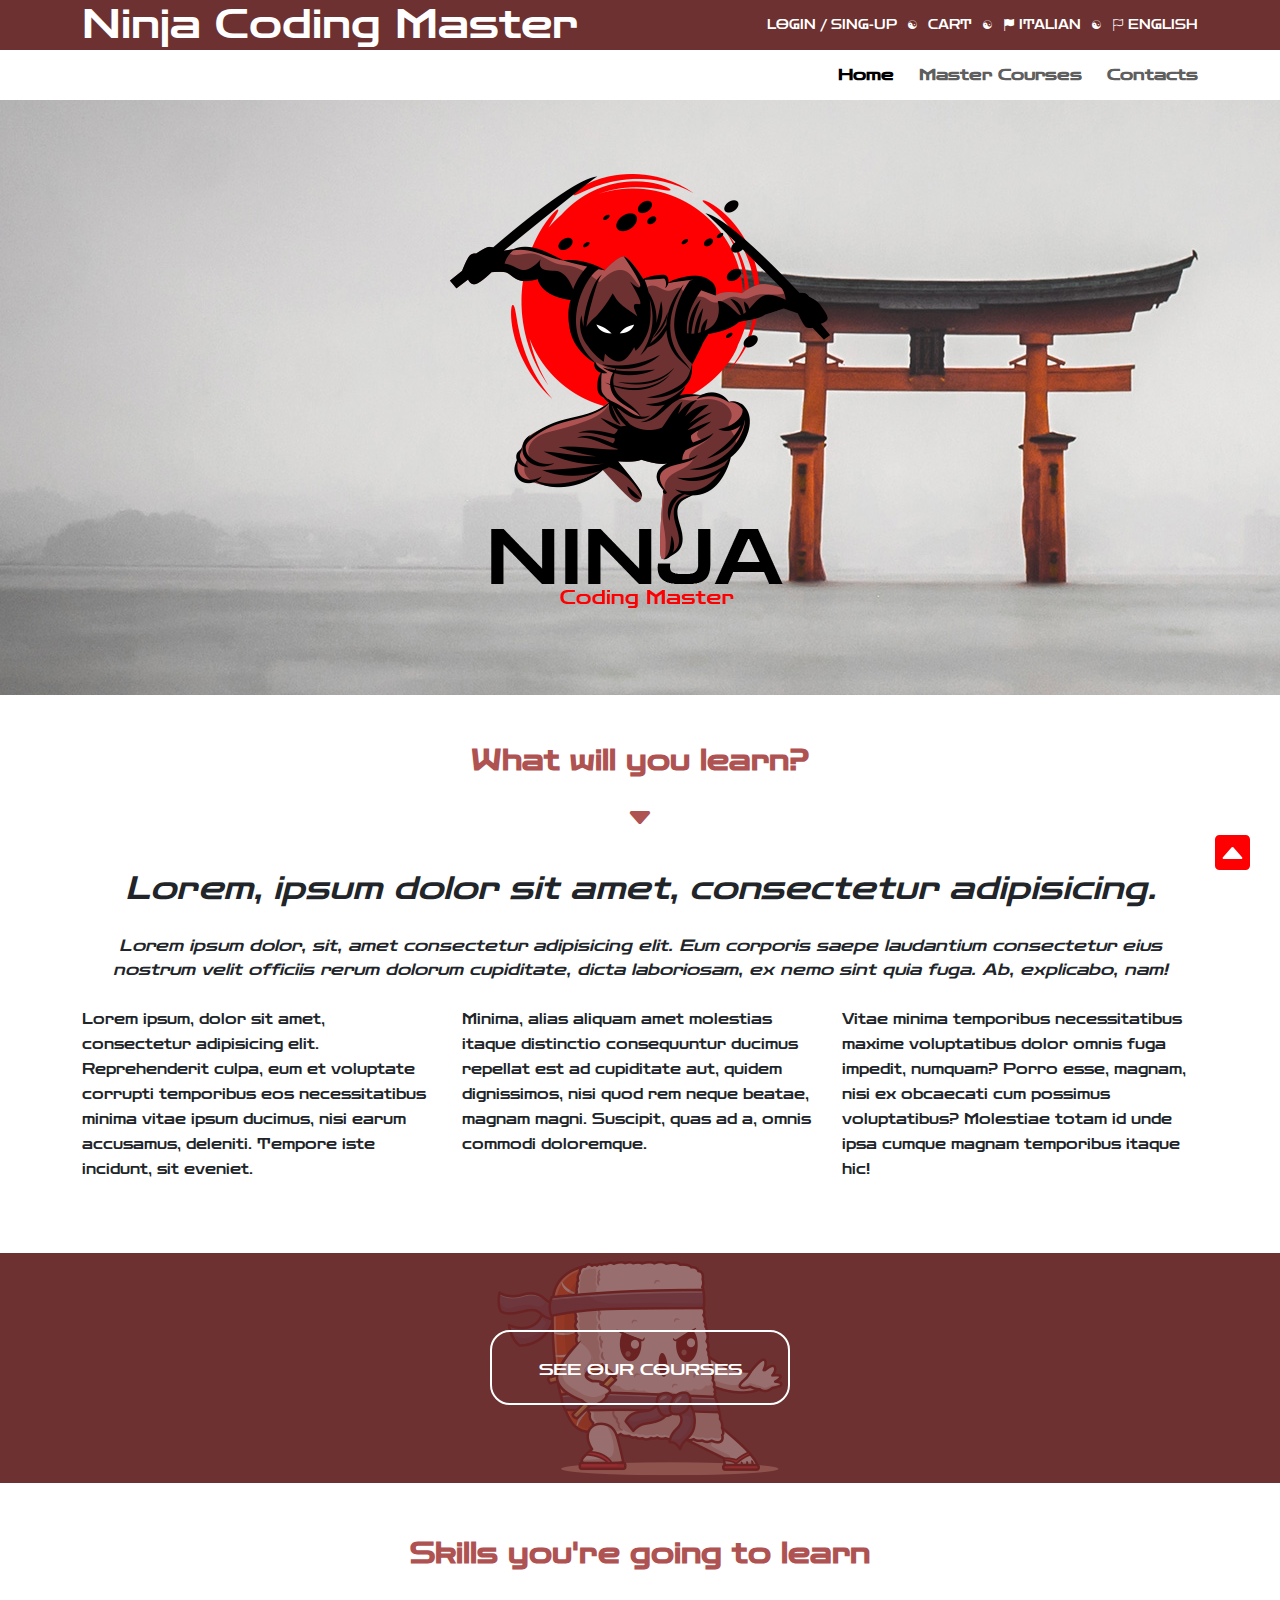
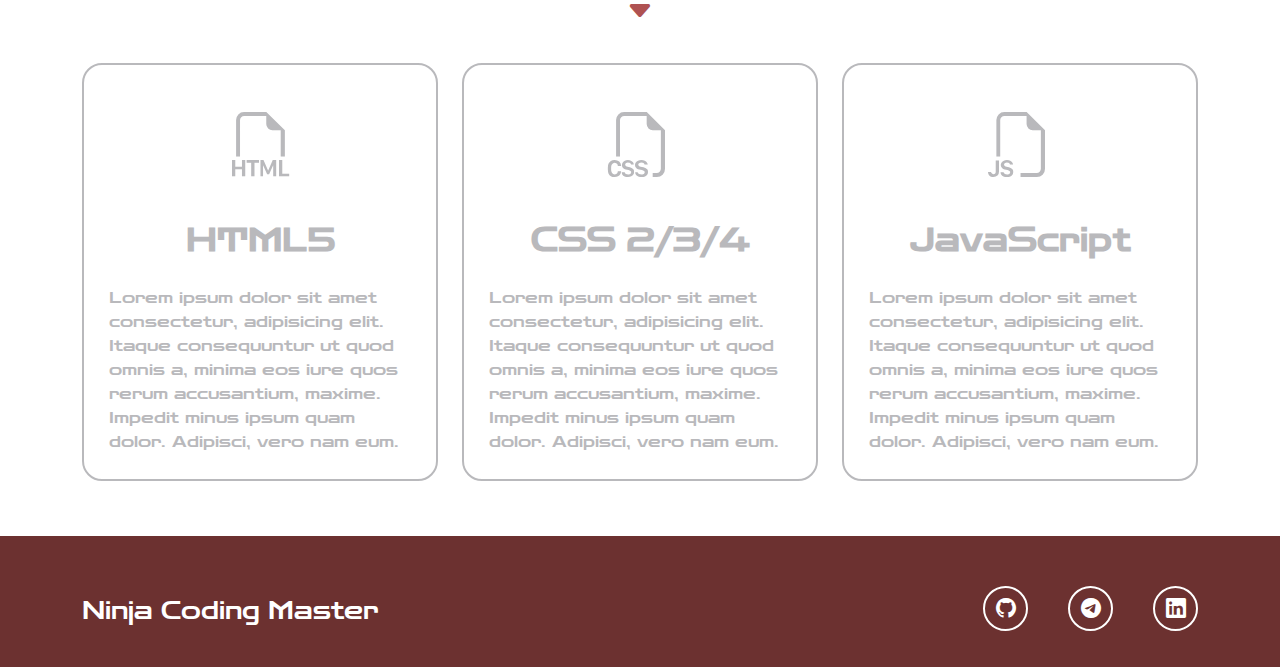
<file: index.html>
<!DOCTYPE html>
<html lang="en">
<head>
	<meta charset="UTF-8">
	<meta name="viewport" content="width=device-width, initial-scale=1.0">
	<title>Ninja Coding Master - the best courses about web dev and design!</title>
	<!-- google font -->
	<link rel="preconnect" href="https://fonts.googleapis.com">
	<link rel="preconnect" href="https://fonts.gstatic.com" crossorigin>
	<link href="https://fonts.googleapis.com/css2?family=Zen+Dots&display=swap" rel="stylesheet">
	<!-- bootstrap icons -->
	<link rel="stylesheet" href="https://cdn.jsdelivr.net/npm/bootstrap-icons@1.13.1/font/bootstrap-icons.min.css">
	<!-- bootstrap css -->
	<link rel="stylesheet" href="css/bootstrap.min.css">
	<!-- custom css -->
	<link rel="stylesheet" href="css/style.css">
</head>
<body>
	<header>
		<section class="top-header">
			<div class="container">
				<div class="row">
					<div class="col-4 col-md-6">
						<div class="logo float-start">
							<h1><a href="index.html">Ninja Coding Master</a></h1>
						</div>
					</div>
					<div class="col-8 col-sm-6">
						<div class="th-menu float-end">
							<ul>
								<li><a href="#">login / sing-up</a></li>
								<li><a href="#">cart</a></li>
								<li><a href="#"><i class="bi bi-flag-fill"></i> italian</a></li>
								<li><a href="#"><i class="bi bi-flag"></i> english</a></li>
							</ul>
						</div>
					</div>
				</div><!-- row -->
			</div><!-- container -->
		</section>

		<nav class="navbar navbar-expand-lg navbar-light">
		  <div class="container">
		    <button class="navbar-toggler" type="button" data-bs-toggle="collapse" data-bs-target="#navbarNav" aria-controls="navbarNav" aria-expanded="false" aria-label="Toggle navigation">
		      <span class="navbar-toggler-icon"></span>
		    </button>
		    <div class="collapse navbar-collapse" id="navbarNav">
		      <ul class="navbar-nav ms-auto mb-2 mb-lg-0">
		        <li class="nav-item">
		          <a class="nav-link active" aria-current="page" href="index.html">Home</a>
		        </li>
		        <li class="nav-item">
		          <a class="nav-link" href="courses.html">Master Courses</a>
		        </li>
		        <li class="nav-item">
		          <a class="nav-link" href="contacts.html">Contacts</a>
		        </li>
		      </ul>
		    </div>
		  </div>
		</nav>

	</header>

	<section class="slider">
		<div class="img-container">
			<figure>
				<img src="img/logo.png" alt="Logo Ninja Master Class" class="img-fluid slider-logo">
			</figure>
		</div>
	</section>

	<main class="main-content">

		<section class="container">
			<h3 class="section-title">
				What will you learn? <span><i class="bi bi-caret-down-fill"></i></span>
			</h3>
			<div class="sub-title">
				<h2>Lorem, ipsum dolor sit amet, consectetur adipisicing.</h2>
				<p>Lorem ipsum dolor, sit, amet consectetur adipisicing elit. Eum corporis saepe laudantium consectetur eius nostrum velit officiis rerum dolorum cupiditate, dicta laboriosam, ex nemo sint quia fuga. Ab, explicabo, nam!</p>
			</div>
		</section>

		<section class="company-description">
			<div class="container">
				<div class="row">
					<div class="col-md-4">
						<p>Lorem ipsum, dolor sit amet, consectetur adipisicing elit. Reprehenderit culpa, eum et voluptate corrupti temporibus eos necessitatibus minima vitae ipsum ducimus, nisi earum accusamus, deleniti. Tempore iste incidunt, sit eveniet.</p>
					</div>
					<div class="col-md-4">
						<p>Minima, alias aliquam amet molestias itaque distinctio consequuntur ducimus repellat est ad cupiditate aut, quidem dignissimos, nisi quod rem neque beatae, magnam magni. Suscipit, quas ad a, omnis commodi doloremque.</p>
					</div>
					<div class="col-md-4">
						<p>Vitae minima temporibus necessitatibus maxime voluptatibus dolor omnis fuga impedit, numquam? Porro esse, magnam, nisi ex obcaecati cum possimus voluptatibus? Molestiae totam id unde ipsa cumque magnam temporibus itaque hic!</p>
					</div>
				</div>
			</div>
		</section>

		<div class="courses-overview">
			<a href="courses.html" class="courses-btn">see our courses</a>
		</div>

		<section class="skills">
			<h3 class="section-title">
				Skills you're going to learn  <span><i class="bi bi-caret-down-fill"></i></span>
			</h3>
			<div class="container">
				<div class="row">
					<div class="col-md-4">
						<div class="skill-feature">
							<figure class="feat-img"><i class="bi bi-filetype-html"></i></figure>
							<h4 class="feat-title">HTML5</h4>
							<div class="feat-txt">
								<p>Lorem ipsum dolor sit amet consectetur, adipisicing elit. Itaque consequuntur ut quod omnis a, minima eos iure quos rerum accusantium, maxime. Impedit minus ipsum quam dolor. Adipisci, vero nam eum.</p>
							</div>
						</div>
					</div>
					<div class="col-md-4">
						<div class="skill-feature">
							<figure class="feat-img"><i class="bi bi-filetype-css"></i></figure>
							<h4 class="feat-title">CSS 2/3/4</h4>
							<div class="feat-txt">
								<p>Lorem ipsum dolor sit amet consectetur, adipisicing elit. Itaque consequuntur ut quod omnis a, minima eos iure quos rerum accusantium, maxime. Impedit minus ipsum quam dolor. Adipisci, vero nam eum.</p>
							</div>
						</div>
					</div>
					<div class="col-md-4">
						<div class="skill-feature">
							<figure class="feat-img"><i class="bi bi-filetype-js"></i></figure>
							<h4 class="feat-title">JavaScript</h4>
							<div class="feat-txt">
								<p>Lorem ipsum dolor sit amet consectetur, adipisicing elit. Itaque consequuntur ut quod omnis a, minima eos iure quos rerum accusantium, maxime. Impedit minus ipsum quam dolor. Adipisci, vero nam eum.</p>
							</div>
						</div>
					</div>
				</div><!-- row -->
			</div><!-- container -->
		</section>

	</main><!-- end main -->

	<footer>
		<div class="container">
			<div class="row">

				<div class="col-6">
					<div class="logo float-start">
						<h4><a href="index.html">Ninja Coding Master</a></h4>
					</div>
				</div>

				<div class="col-6">
					<div class="ft-menu float-end">
						<ul class="social">
							<li><a href="#"><i class="bi bi-github"></i></a></li>
							<li><a href="#"><i class="bi bi-telegram"></i></a></li>
							<li><a href="#"><i class="bi bi-linkedin"></i></a></li>
						</ul>
					</div>
				</div>

			</div><!-- row -->
		</div><!-- container -->
	</footer>

	<a id="back-to-top" href="#"><i class="bi bi-caret-up-square-fill"></i></a>

	<script src="js/bootstrap.min.js"></script>
</body>
</html>
</file>
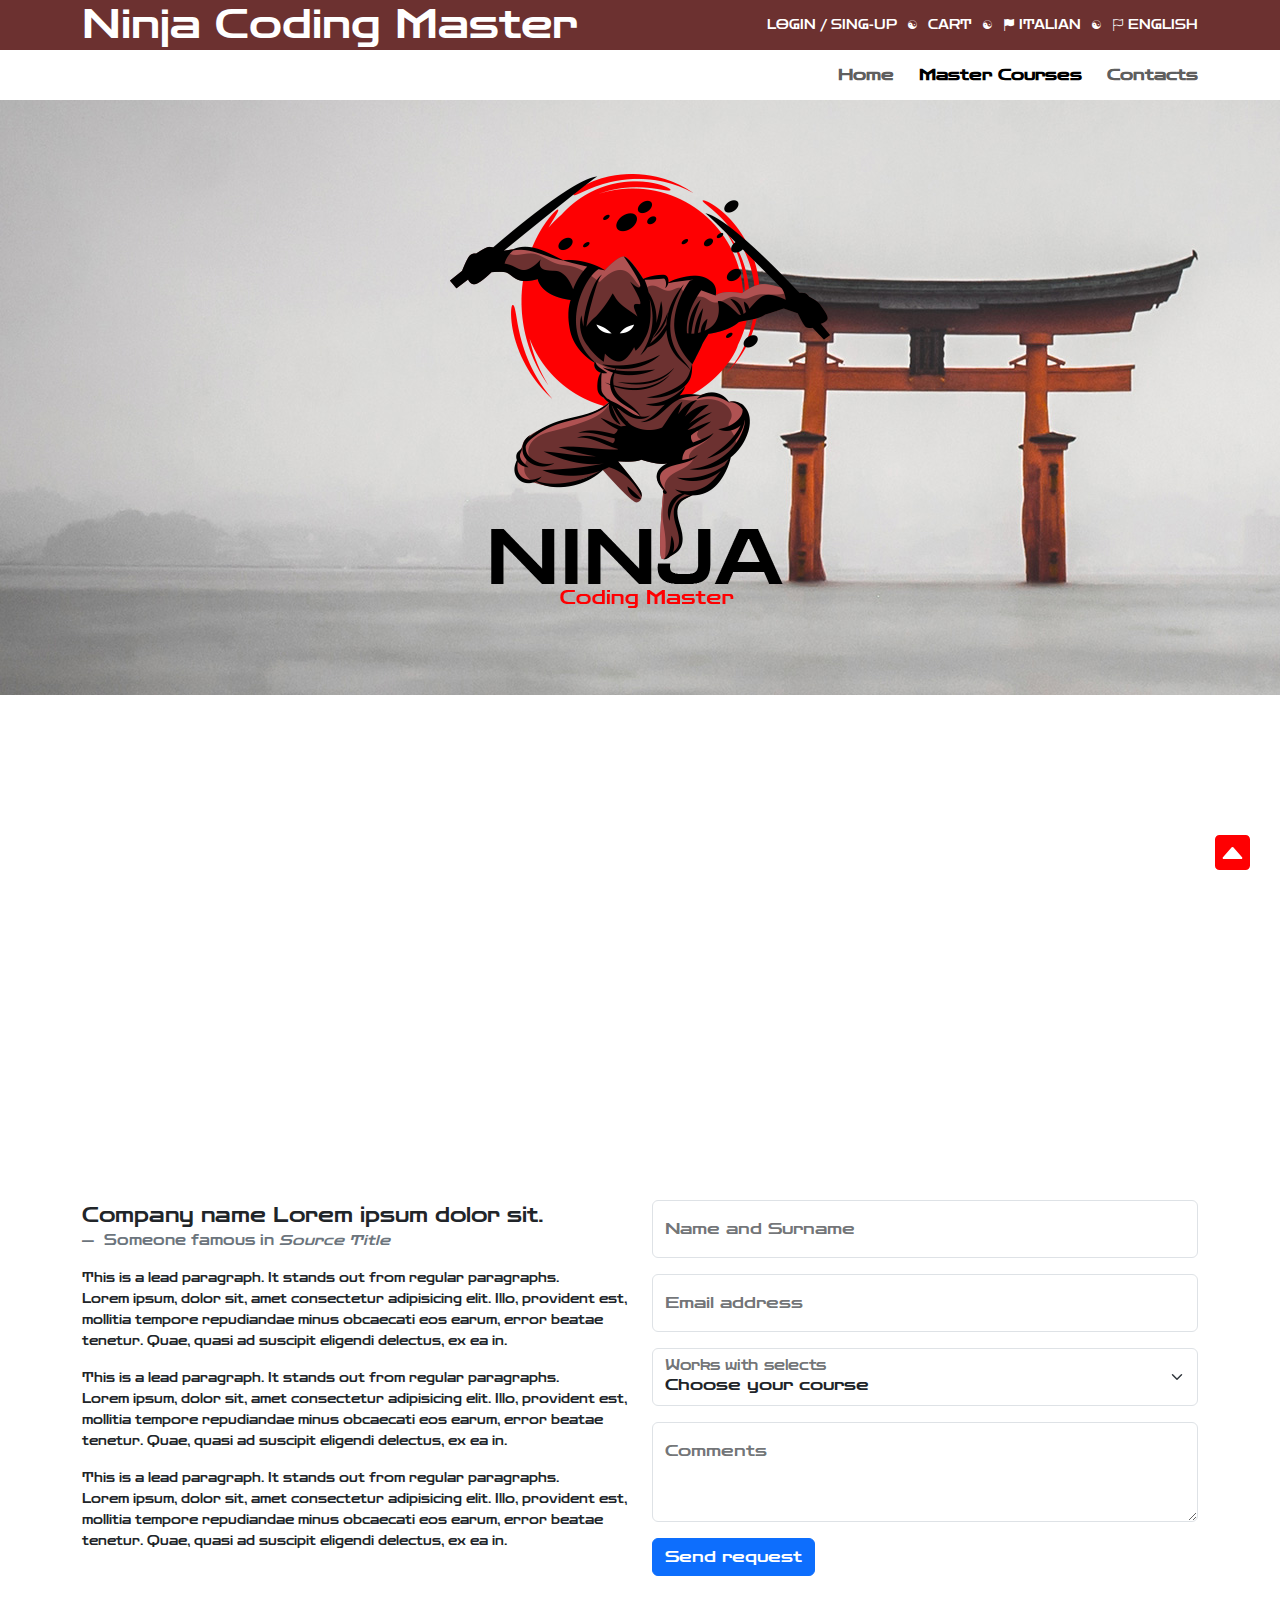
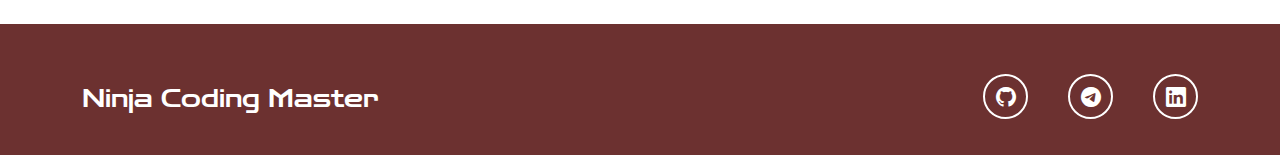
<file: contacts.html>
<!DOCTYPE html>
<html lang="en">
<head>
	<meta charset="UTF-8">
	<meta name="viewport" content="width=device-width, initial-scale=1.0">
	<title>Ninja Coding Master - the best courses about web dev and design!</title>
	<!-- google font -->
	<link rel="preconnect" href="https://fonts.googleapis.com">
	<link rel="preconnect" href="https://fonts.gstatic.com" crossorigin>
	<link href="https://fonts.googleapis.com/css2?family=Zen+Dots&display=swap" rel="stylesheet">
	<!-- bootstrap icons -->
	<link rel="stylesheet" href="https://cdn.jsdelivr.net/npm/bootstrap-icons@1.13.1/font/bootstrap-icons.min.css">
	<!-- bootstrap css -->
	<link rel="stylesheet" href="css/bootstrap.min.css">
	<!-- custom css -->
	<link rel="stylesheet" href="css/style.css">
</head>
<body>
	<header>
		<section class="top-header">
			<div class="container">
				<div class="row">
					<div class="col-4 col-md-6">
						<div class="logo float-start">
							<h1><a href="index.html">Ninja Coding Master</a></h1>
						</div>
					</div>
					<div class="col-8 col-sm-6">
						<div class="th-menu float-end">
							<ul>
								<li><a href="#">login / sing-up</a></li>
								<li><a href="#">cart</a></li>
								<li><a href="#"><i class="bi bi-flag-fill"></i> italian</a></li>
								<li><a href="#"><i class="bi bi-flag"></i> english</a></li>
							</ul>
						</div>
					</div>
				</div><!-- row -->
			</div><!-- container -->
		</section>

		<nav class="navbar navbar-expand-lg navbar-light">
		  <div class="container">
		    <button class="navbar-toggler" type="button" data-bs-toggle="collapse" data-bs-target="#navbarNav" aria-controls="navbarNav" aria-expanded="false" aria-label="Toggle navigation">
		      <span class="navbar-toggler-icon"></span>
		    </button>
		    <div class="collapse navbar-collapse" id="navbarNav">
		      <ul class="navbar-nav ms-auto mb-2 mb-lg-0">
		        <li class="nav-item">
		          <a class="nav-link" aria-current="page" href="index.html">Home</a>
		        </li>
		        <li class="nav-item">
		          <a class="nav-link active" href="courses.html">Master Courses</a>
		        </li>
		        <li class="nav-item">
		          <a class="nav-link" href="contacts.html">Contacts</a>
		        </li>
		      </ul>
		    </div>
		  </div>
		</nav>
	</header>

	<section class="slider">
		<div class="img-container">
			<figure>
				<img src="img/logo.png" alt="Logo Ninja Master Class" class="img-fluid slider-logo">
			</figure>
		</div>
	</section>

	<section class="map-container">
		<iframe width="425" height="450" src="https://www.openstreetmap.org/export/embed.html?bbox=-74.51889038085939%2C40.47045733758853%2C-73.61251831054689%2C40.92388970852945&amp;layer=mapnik&amp;marker=40.69755930345006%2C-74.06570434570312"></iframe>
	</section>

	<section class="container">
		<div class="row">

			<div class="col-md-6 mt-5 mb-5">
				<figure>
				  <blockquote class="blockquote">
				    <p>Company name Lorem ipsum dolor sit.</p>
				  </blockquote>
				  <figcaption class="blockquote-footer">
				    Someone famous in <cite title="Source Title">Source Title</cite>
				  </figcaption>
				</figure>
				<p class="lead">
				  <small>This is a lead paragraph. It stands out from regular paragraphs.<br>
					Lorem ipsum, dolor sit, amet consectetur adipisicing elit. Illo, provident est, mollitia tempore repudiandae minus obcaecati eos earum, error beatae tenetur. Quae, quasi ad suscipit eligendi delectus, ex ea in.
					</small>
				</p>
				<p class="lead">
				  <small>This is a lead paragraph. It stands out from regular paragraphs.<br>
					Lorem ipsum, dolor sit, amet consectetur adipisicing elit. Illo, provident est, mollitia tempore repudiandae minus obcaecati eos earum, error beatae tenetur. Quae, quasi ad suscipit eligendi delectus, ex ea in.
					</small>
				</p>
				<p class="lead">
				  <small>This is a lead paragraph. It stands out from regular paragraphs.<br>
					Lorem ipsum, dolor sit, amet consectetur adipisicing elit. Illo, provident est, mollitia tempore repudiandae minus obcaecati eos earum, error beatae tenetur. Quae, quasi ad suscipit eligendi delectus, ex ea in.
					</small>
				</p>
			</div><!-- col-md-6 -->

			<div class="col-md-6 mt-5 mb-5">
				<div class="form-floating mb-3">
				  <input type="email" class="form-control" id="floatingInput" placeholder="name@example.com">
				  <label for="floatingInput">Name and Surname</label>
				</div>
				<div class="form-floating mb-3">
				  <input type="email" class="form-control" id="floatingInput" placeholder="name@example.com">
				  <label for="floatingInput">Email address</label>
				</div>
				<div class="form-floating mb-3">
				  <select class="form-select" id="floatingSelect" aria-label="Floating label select example">
				    <option selected>Choose your course</option>
				    <option value="html">HTML</option>
				    <option value="css">CSS</option>
				    <option value="js">JavaScript</option>
				  </select>
				  <label for="floatingSelect">Works with selects</label>
				</div>
				<div class="form-floating mb-3">
				  <textarea class="form-control" placeholder="Leave a comment here" id="floatingTextarea2" style="height: 100px"></textarea>
				  <label for="floatingTextarea2">Comments</label>
				</div>
				<button type="submit" class="btn btn-primary">Send request</button>
			</div><!-- col-md-6 -->

		</div><!-- row -->
	</section><!-- container -->


	<footer>
		<div class="container">
			<div class="row">

				<div class="col-6">
					<div class="logo float-start">
						<h4><a href="index.html">Ninja Coding Master</a></h4>
					</div>
				</div>

				<div class="col-6">
					<div class="ft-menu float-end">
						<ul class="social">
							<li><a href="#"><i class="bi bi-github"></i></a></li>
							<li><a href="#"><i class="bi bi-telegram"></i></a></li>
							<li><a href="#"><i class="bi bi-linkedin"></i></a></li>
						</ul>
					</div>
				</div>

			</div><!-- row -->
		</div><!-- container -->
	</footer>

	<a id="back-to-top" href="#"><i class="bi bi-caret-up-square-fill"></i></a>

	<script src="js/bootstrap.min.js"></script>
</body>
</html>
</file>
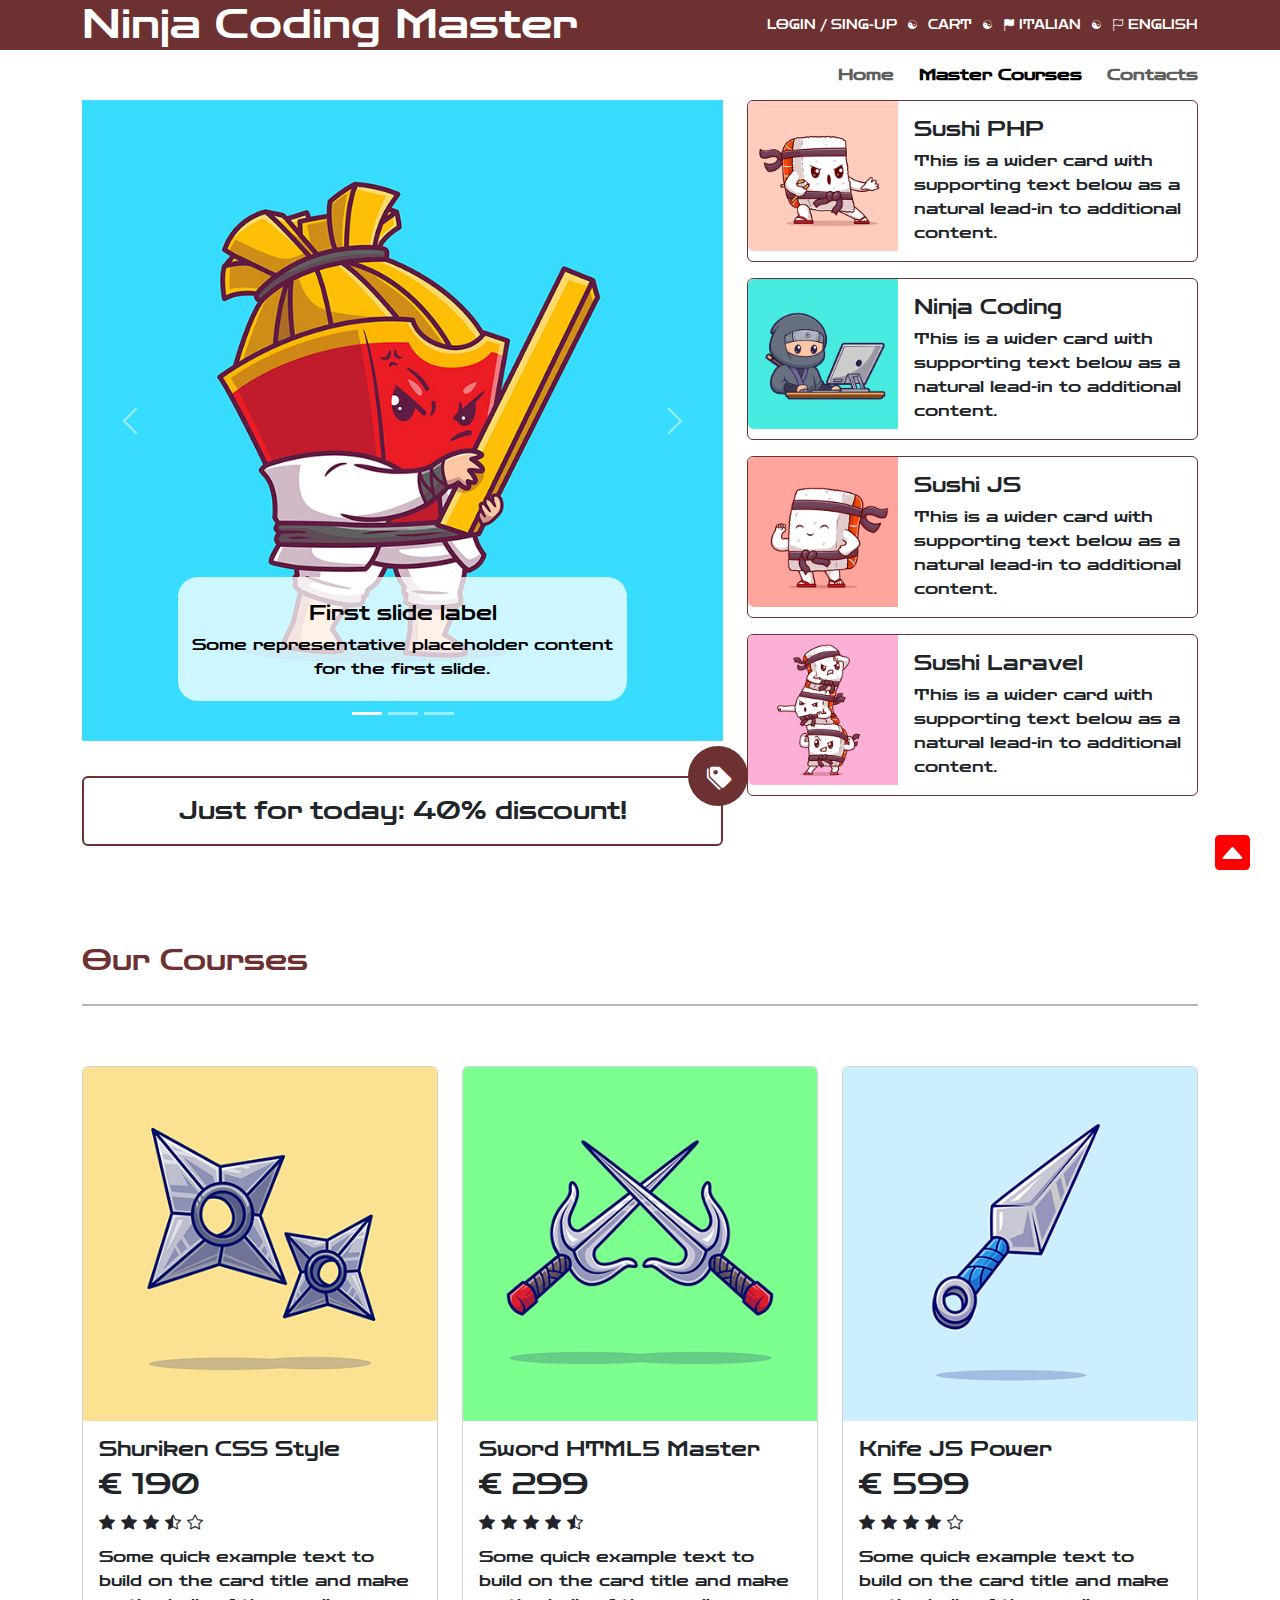
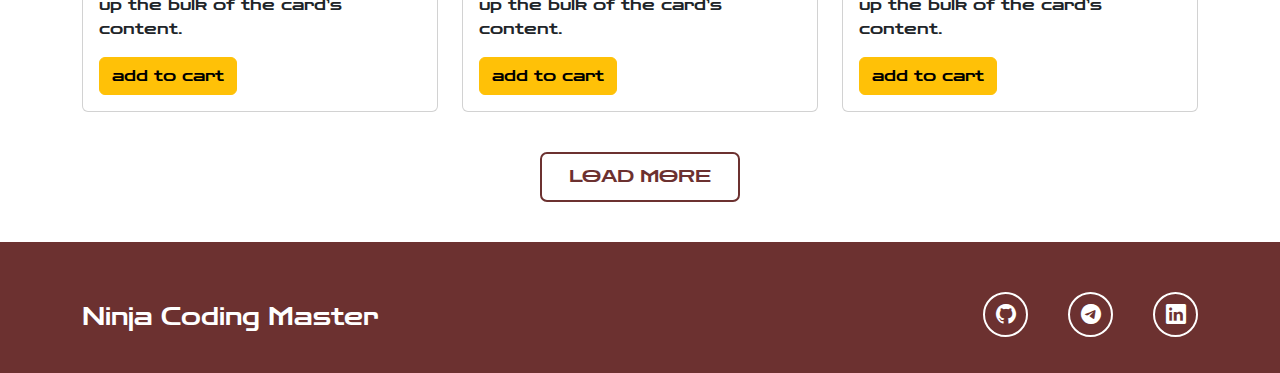
<file: courses.html>
<!DOCTYPE html>
<html lang="en">
<head>
	<meta charset="UTF-8">
	<meta name="viewport" content="width=device-width, initial-scale=1.0">
	<title>Ninja Coding Master - the best courses about web dev and design!</title>
	<!-- google font -->
	<link rel="preconnect" href="https://fonts.googleapis.com">
	<link rel="preconnect" href="https://fonts.gstatic.com" crossorigin>
	<link href="https://fonts.googleapis.com/css2?family=Zen+Dots&display=swap" rel="stylesheet">
	<!-- bootstrap icons -->
	<link rel="stylesheet" href="https://cdn.jsdelivr.net/npm/bootstrap-icons@1.13.1/font/bootstrap-icons.min.css">
	<!-- bootstrap css -->
	<link rel="stylesheet" href="css/bootstrap.min.css">
	<!-- custom css -->
	<link rel="stylesheet" href="css/style.css">
</head>
<body>
	<header>
		<section class="top-header">
			<div class="container">
				<div class="row">
					<div class="col-4 col-md-6">
						<div class="logo float-start">
							<h1><a href="index.html">Ninja Coding Master</a></h1>
						</div>
					</div>
					<div class="col-8 col-sm-6">
						<div class="th-menu float-end">
							<ul>
								<li><a href="#">login / sing-up</a></li>
								<li><a href="#">cart</a></li>
								<li><a href="#"><i class="bi bi-flag-fill"></i> italian</a></li>
								<li><a href="#"><i class="bi bi-flag"></i> english</a></li>
							</ul>
						</div>
					</div>
				</div><!-- row -->
			</div><!-- container -->
		</section>

		<nav class="navbar navbar-expand-lg navbar-light">
		  <div class="container">
		    <button class="navbar-toggler" type="button" data-bs-toggle="collapse" data-bs-target="#navbarNav" aria-controls="navbarNav" aria-expanded="false" aria-label="Toggle navigation">
		      <span class="navbar-toggler-icon"></span>
		    </button>
		    <div class="collapse navbar-collapse" id="navbarNav">
		      <ul class="navbar-nav ms-auto mb-2 mb-lg-0">
		        <li class="nav-item">
		          <a class="nav-link" aria-current="page" href="index.html">Home</a>
		        </li>
		        <li class="nav-item">
		          <a class="nav-link active" href="courses.html">Master Courses</a>
		        </li>
		        <li class="nav-item">
		          <a class="nav-link" href="contacts.html">Contacts</a>
		        </li>
		      </ul>
		    </div>
		  </div>
		</nav>
	</header>


	<main class="container">
		<div class="row">

			<div class="col-md-7">
				<div id="carouselExampleAutoplaying" class="carousel slide" data-bs-ride="carousel">

				  <div class="carousel-indicators">
				    <button type="button" data-bs-target="#carouselExampleAutoplaying" data-bs-slide-to="0" class="active" aria-current="true" aria-label="Slide 1"></button>
				    <button type="button" data-bs-target="#carouselExampleAutoplaying" data-bs-slide-to="1" aria-label="Slide 2"></button>
				    <button type="button" data-bs-target="#carouselExampleAutoplaying" data-bs-slide-to="2" aria-label="Slide 3"></button>
				  </div>

				  <div class="carousel-inner">
				    <div class="carousel-item active">
				      <img src="img/promo-course-1.jpg" class="d-block w-100" alt="">
				      <div class="carousel-caption d-none d-md-block">
				      	<div class="bg-transp pt-4 pb-1">
					        <h5 class="text-black">First slide label</h5>
					        <p class="text-black">Some representative placeholder content for the first slide.</p>
				     		</div>
				      </div>
				    </div>
				    <div class="carousel-item">
				      <img src="img/promo-course-2.jpg" class="d-block w-100" alt="">
				      <div class="carousel-caption d-none d-md-block">
				      	<div class="bg-transp pt-4 pb-1">
					        <h5 class="text-black">Second slide label</h5>
					        <p class="text-black">Some representative placeholder content for the second slide.</p>
					      </div>
				      </div>
				    </div>
				    <div class="carousel-item">
				      <img src="img/promo-course-3.jpg" class="d-block w-100" alt="">
				      <div class="carousel-caption d-none d-md-block">
				      	<div class="bg-transp pt-4 pb-1">
					        <h5 class="text-black">Third slide label</h5>
					        <p class="text-black">Some representative placeholder content for the third slide.</p>
					      </div>
				      </div>
				    </div>
				  </div>
				  <button class="carousel-control-prev" type="button" data-bs-target="#carouselExampleAutoplaying" data-bs-slide="prev">
				    <span class="carousel-control-prev-icon" aria-hidden="true"></span>
				    <span class="visually-hidden">Previous</span>
				  </button>
				  <button class="carousel-control-next" type="button" data-bs-target="#carouselExampleAutoplaying" data-bs-slide="next">
				    <span class="carousel-control-next-icon" aria-hidden="true"></span>
				    <span class="visually-hidden">Next</span>
				  </button>
				</div>

				<!-- promo -->
				<div class="disc-btn-container">
					<input type="button" class="disc-btn btn btn-outline-dark" value="Just for today: 40% discount!">
					<div class="tag-icon d-none d-sm-block">
						<i class="bi bi-tags-fill"></i>
					</div>
				</div>

			</div><!-- col-md-7 -->

			<div class="col-md-5">

				<div class="card mb-3 disc-course">
				  <div class="row g-0">
				    <div class="col-md-4">
				      <img src="img/sushi-ninjaku.png" class="img-fluid rounded-start" alt="">
				    </div>
				    <div class="col-md-8">
				      <div class="card-body">
				        <h5 class="card-title">Sushi PHP</h5>
				        <p class="card-text">This is a wider card with supporting text below as a natural lead-in to additional content.</p>
				      </div>
				    </div>
				  </div>
				</div>

				<div class="card mb-3 disc-course">
				  <div class="row g-0">
				    <div class="col-md-4">
				      <img src="img/ninja-coding.jpg" class="img-fluid rounded-start" alt="">
				    </div>
				    <div class="col-md-8">
				      <div class="card-body">
				        <h5 class="card-title">Ninja Coding</h5>
				        <p class="card-text">This is a wider card with supporting text below as a natural lead-in to additional content.</p>
				      </div>
				    </div>
				  </div>
				</div>

				<div class="card mb-3 disc-course">
				  <div class="row g-0">
				    <div class="col-md-4">
				      <img src="img/sushi-hello-world.jpg" class="img-fluid rounded-start" alt="">
				    </div>
				    <div class="col-md-8">
				      <div class="card-body">
				        <h5 class="card-title">Sushi JS</h5>
				        <p class="card-text">This is a wider card with supporting text below as a natural lead-in to additional content.</p>
				      </div>
				    </div>
				  </div>
				</div>

				<div class="card mb-3 disc-course">
				  <div class="row g-0">
				    <div class="col-md-4">
				      <img src="img/sushi-tower.jpg" class="img-fluid rounded-start" alt="">
				    </div>
				    <div class="col-md-8">
				      <div class="card-body">
				        <h5 class="card-title">Sushi Laravel</h5>
				        <p class="card-text">This is a wider card with supporting text below as a natural lead-in to additional content.</p>
				      </div>
				    </div>
				  </div>
				</div>

			</div><!-- col-md-5 -->

		</div><!-- row -->
	</main><!-- container -->


	<section class="container">
		<div class="course-title">
			<h3>our courses</h3>
		</div>
	</section>

	<section class="container">
		<div class="row">
			<div class="col-md-4">
				<div class="card">
				  <img src="img/shuriken.png" class="card-img-top" alt="">
				  <div class="card-body">
				    <h5 class="card-title">Shuriken CSS Style</h5>
				    <h3>€ 190</h3>
				    <div class="stars">
							<i class="bi bi-star-fill"></i>
							<i class="bi bi-star-fill"></i>
							<i class="bi bi-star-fill"></i>
							<i class="bi bi-star-half"></i>
							<i class="bi bi-star"></i>
				    </div>
				    <p class="card-text">Some quick example text to build on the card title and make up the bulk of the card’s content.</p>
				    <a href="#" class="btn btn-warning">add to cart</a>
				  </div>
				</div>
			</div><!-- col-md-4 -->
			<div class="col-md-4">
				<div class="card">
				  <img src="img/swords.png" class="card-img-top" alt="">
				  <div class="card-body">
				    <h5 class="card-title">Sword HTML5 Master</h5>
				    <h3>€ 299</h3>
				    <div class="stars">
							<i class="bi bi-star-fill"></i>
							<i class="bi bi-star-fill"></i>
							<i class="bi bi-star-fill"></i>
							<i class="bi bi-star-fill"></i>
							<i class="bi bi-star-half"></i>
				    </div>
				    <p class="card-text">Some quick example text to build on the card title and make up the bulk of the card’s content.</p>
				    <a href="#" class="btn btn-warning">add to cart</a>
				  </div>
				</div>
			</div><!-- col-md-4 -->
			<div class="col-md-4">
				<div class="card">
				  <img src="img/knife.png" class="card-img-top" alt="">
				  <div class="card-body">
				    <h5 class="card-title">Knife JS Power</h5>
				    <h3>€ 599</h3>
				    <div class="stars">
							<i class="bi bi-star-fill"></i>
							<i class="bi bi-star-fill"></i>
							<i class="bi bi-star-fill"></i>
							<i class="bi bi-star-fill"></i>
							<i class="bi bi-star"></i>
				    </div>
				    <p class="card-text">Some quick example text to build on the card title and make up the bulk of the card’s content.</p>
				    <a href="#" class="btn btn-warning">add to cart</a>
				  </div>
				</div>
			</div><!-- col-md-4 -->

			<button class="load-more-btn">load more</button>
		</div><!-- row -->
	</section><!-- container -->

	<footer>
		<div class="container">
			<div class="row">

				<div class="col-6">
					<div class="logo float-start">
						<h4><a href="index.html">Ninja Coding Master</a></h4>
					</div>
				</div>

				<div class="col-6">
					<div class="ft-menu float-end">
						<ul class="social">
							<li><a href="#"><i class="bi bi-github"></i></a></li>
							<li><a href="#"><i class="bi bi-telegram"></i></a></li>
							<li><a href="#"><i class="bi bi-linkedin"></i></a></li>
						</ul>
					</div>
				</div>

			</div><!-- row -->
		</div><!-- container -->
	</footer>

	<a id="back-to-top" href="#"><i class="bi bi-caret-up-square-fill"></i></a>

	<script src="js/bootstrap.min.js"></script>
</body>
</html>
</file>
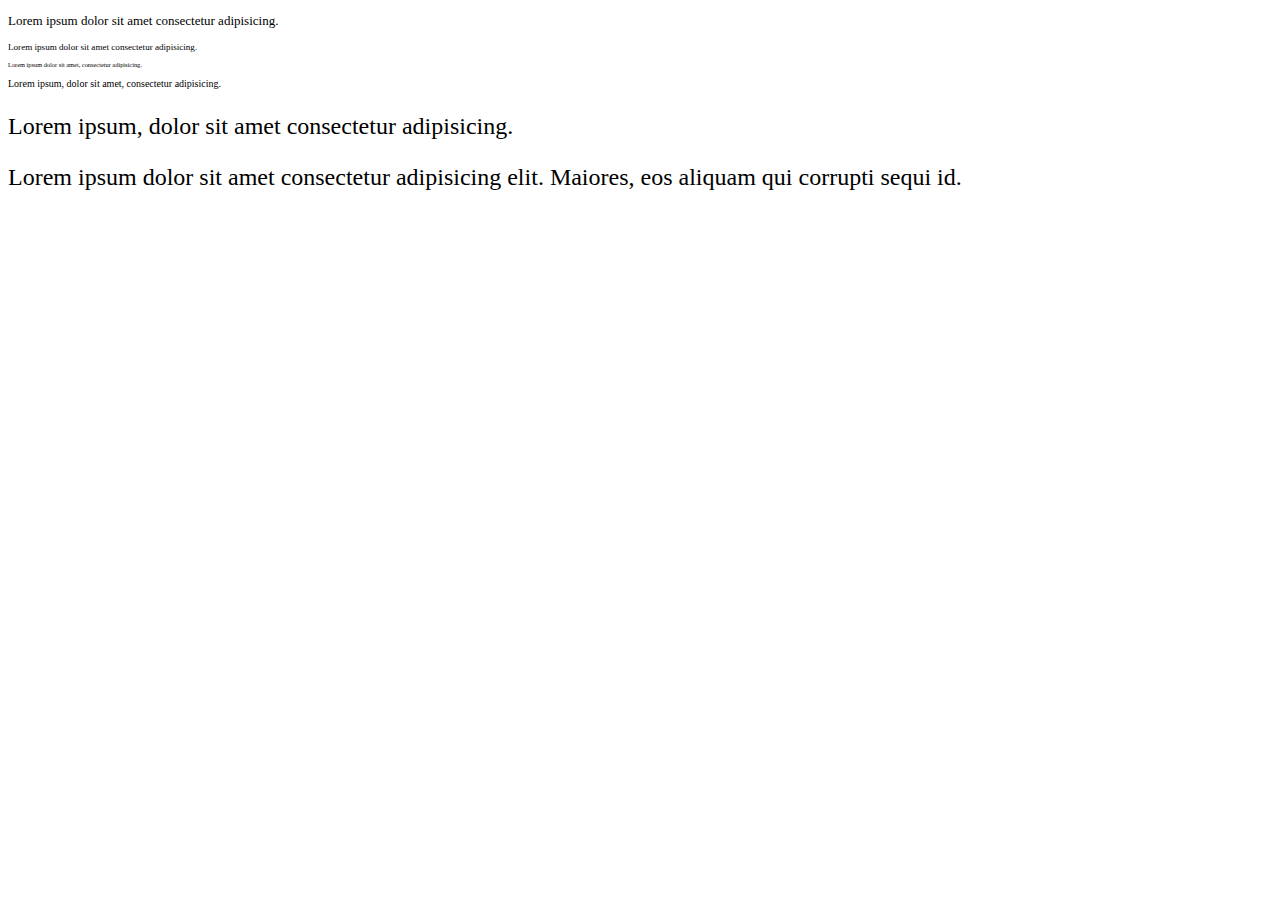
<file: px-em-rem.html>
<!DOCTYPE html>
<html lang="en">
<head>
	<meta charset="UTF-8">
	<meta name="viewport" content="width=device-width, initial-scale=1.0">
	<title>Unità di misura HTML</title>
	<style>
		/*
			N.B.: 16px è la grandezza di default, se non la definiamo diversamente.

			1em = 16px
		*/

		body{
			font-size: 12px;
		}

		/* esempio con em */
		.padre{
			font-size: 13px;
		}

		.figlio{
			font-size: 0.7em;
		}


		/* esempio con rem */
		.madre{
			font-size: 10px;
		}

		.figlia{
			font-size: 1.5rem;
		}
	</style>
</head>
<body>
<!--

	N.B.: 16px è la grandezza di default, se non la definiamo diversamente.

	1em = 16px

-->

	<div class="padre"><!-- il valore del font-size è: 13px -->
		<p>Lorem ipsum dolor sit amet consectetur adipisicing.</p>

		<div class="figlio"><!-- il valore del font-size è: 13 * 1.7 = 22px -->
			<p>Lorem ipsum dolor sit amet consectetur adipisicing.</p>

			<div class="figlio"><!-- il valore del font-size è: 22 * 1.7 = 37px -->
				<p>Lorem ipsum dolor sit amet, consectetur adipisicing.</p>
			</div>

		</div><!-- figlio -->

	</div><!-- padre -->


	<div class="madre">
		<p>Lorem ipsum, dolor sit amet, consectetur adipisicing.</p>
		<div class="figlia">
			<p>Lorem ipsum, dolor sit amet consectetur adipisicing.</p>
			<div class="figlia">
				<p>Lorem ipsum dolor sit amet consectetur adipisicing elit. Maiores, eos aliquam qui corrupti sequi id. </p>
			</div>
		</div>
	</div>


</body>
</html>
</file>
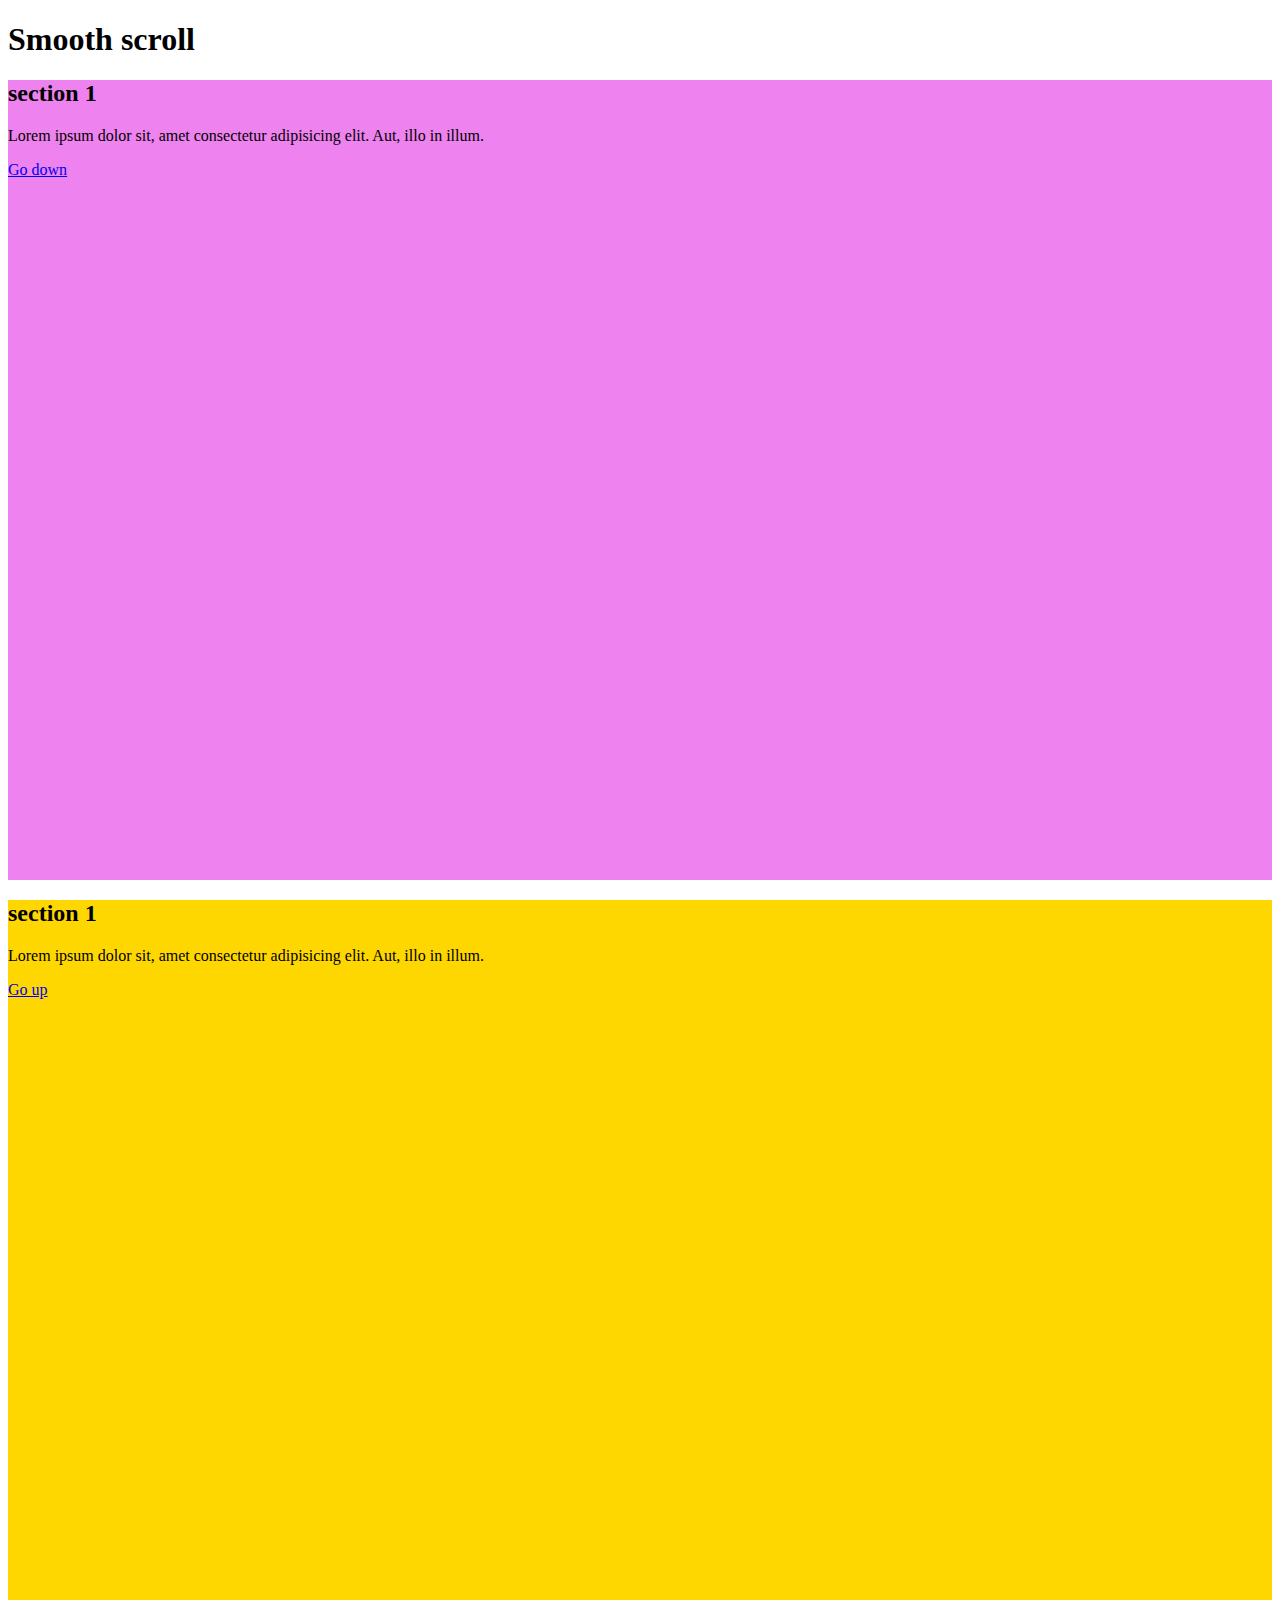
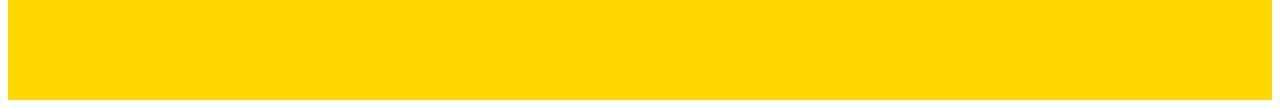
<file: scroll-behavior.html>
<!DOCTYPE html>
<html lang="en">
<head>
	<meta charset="UTF-8">
	<meta name="viewport" content="width=device-width, initial-scale=1.0">
	<title>Smooth scroll</title>
	<style>
		html{
			scroll-behavior: smooth;
		}

		#first{
			height: 800px;
			background-color: violet;
		}

		#second{
			height: 800px;
			background-color: gold;
		}
	</style>
</head>
<body>
	<h1>Smooth scroll</h1>

	<section id="first">
		<h2>section 1</h2>
		<p>Lorem ipsum dolor sit, amet consectetur adipisicing elit. Aut, illo in illum.</p>
	  <a href="#second">Go down</a>
	</section>

	<section id="second">
		<h2>section 1</h2>
		<p>Lorem ipsum dolor sit, amet consectetur adipisicing elit. Aut, illo in illum.</p>
	  <a href="#first"> Go up</a>
	</section>
</body>
</html>
</file>
<file: css/style.css>
@charset "UTF-8";

/* custom propreties o variabili css */
:root{
	--primary-color: #6c3130;
	--secondary-color: #af5252;
	--accent-color: #fe0002;
	--gray-color: #b9b9bc;
}


body {
  font-family: "Zen Dots", sans-serif;
  font-weight: 400;
  font-style: normal;
}

/* header */
.top-header{
	background-color: var(--primary-color);
	height: 50px;
}

.logo a, .th-menu a{
	color: #fff;
	text-decoration: none;
	line-height: 50px;
}

.logo :is(h1, h4){
	margin-bottom: 0;
}

.th-menu ul {
	list-style: none;
	display: flex;
}

.th-menu ul li{
	font-size: 12px;
	font-weight: 300;
	text-transform: uppercase;
}

.th-menu ul li::after{
	content: "\262F";
	padding: 0 10px;
	color: #fff;
}

.th-menu ul li:last-child::after{
	content: none;
}

.th-menu a:hover{
	padding-bottom: 5px;
	border-bottom: 2px solid #fff;
	color: #fff;
}

nav.navbar-light .navbar-nav .nav-link{
	padding: 5px 25px;
	font-weight: 700;
}

nav.navbar-light .navbar-nav .nav-link:hover{
	color: var(--accent-color);
}

nav.navbar-light .navbar-nav .nav-link:last-child{
	padding-right: 0;
}

/* slider */
.slider{
	width: 100%;
	height: 595px;
	background: url(../img/slider-bg.jpg) center right no-repeat #666;
	display: table;
}

.slider .img-container{
	display: table-cell;
	text-align: center;
	vertical-align: middle;
}

/* main content */
h3.section-title{
	font-weight: bold;
	text-align: center;
	color: var(--secondary-color);
	margin-top: 50px;
}

span i{
	display: block;
	margin: 0 auto;
	padding: 25px 0;
}

.sub-title :is(h2, p){
	font-style: italic;
	text-align: center;
	margin-bottom: 25px;
}

.company-description{
	margin-bottom: 55px;
}

.company-description p{
	font-weight: 400;
	font-size: 14px;
	line-height: 25px;
}

.courses-overview{
	height: 230px;
	background: url(../img/sushi-bg.png) center no-repeat var(--primary-color);
	/*position: relative;*/
	margin-bottom: 55px;
	display: flex;
	align-items: center;
	justify-content: center;
}

.courses-btn{
	width: 300px;
	height: 75px;
	text-align: center;
	line-height: 75px;
	text-decoration: none;
	border-radius: 20px;
	border: 2px solid #fff;
	text-transform: uppercase;
	background: none;
	color: #fff;
	transition: background 0.3s, color 0.3s;
}

.courses-btn:hover{
	background: rgba(255, 255, 255, 0.7);
	color: var(--primary-color);
	text-decoration: none;
}

.skills{
	margin-bottom: 55px;
}

.skill-feature{
	border: 2px solid var(--gray-color);
	border-radius: 20px;
	padding: 0 25px;
	text-align: center;
	color: var(--gray-color);
	/*height: 400px;*/
	transition: border-color 0.2s, color 0.2s;
}

.skill-feature:hover{
	color: var(--primary-color);
	border-color: var(--primary-color);
	cursor: pointer;
}

.feat-img{
	font-size: 65px;
	margin: 35px 0 25px 0;
}

.feat-title{
	font-size: 32px;
	font-weight: 700;
}

.feat-txt{
	font-weight: normal;
	font-size: 16px;
	line-height: 24px;
	margin: 25px 0;
	text-align: left;
}

/* footer */

footer{
	background: var(--primary-color);
	padding: 50px 0 20px 0;
}

.ft-menu a{
	color: #fff;
	text-decoration: none;
	line-height: 40px;
}

.social{
	list-style: none;
	display: flex;
}

.social li{
	margin-left: 40px;
	background: none;
	text-align: center;
}

.social li a{
	line-height: 43px;
	display: block;
	border: 2px solid #fff;
	border-radius: 50%;
	width: 45px;
	height: 45px;
}

.social li a i{
	font-size: 20px;
}

.social li:hover a i{
	color: var(--primary-color);
	transition: color 0.3s;
}

.social li a:hover{
	background: #fff;
	transition: background 0.3s;
}

/* back to top! */
#back-to-top{
	position: fixed;
	bottom: 20px;
	right: 30px;
	color: var(--accent-color);
	font-size: 35px;
	transition: color 0.2s, transform 0.3s;
}

#back-to-top:hover{
	color: #333;
	transform: rotate(360deg);
}


/* Courses Page */

.bg-transp{
	background: rgba(255, 255, 255, 0.75);
	border-radius: 20px;
}

.disc-btn-container{
	position: relative;
}

.disc-btn{
	margin: 35px 0;
	width: 100%;
	height: 70px;
	font-size: 24px;
	border: 2px solid var(--primary-color);
}

.disc-btn:hover{
	background-color: var(--primary-color);
}

.tag-icon{
	position: absolute;
	top: 5px;
	right: -25px;
	width: 60px;
	height: 60px;
	background-color: var(--primary-color);
	border-radius: 50%;
}

.tag-icon i{
	position: absolute;
	top: 15px;
	right: 16px;
	font-size: 25px;
	color: #fff;
}

.disc-course{
	border-color: var(--primary-color);
	position: relative;
}

.disc-course:hover::before{
	content: "€ 120";
	position: absolute;
	font-size: 35px;
	left: 50%;
	color: #fff;
	display: block;
	text-align: center;
	margin-left: -56px;
	line-height: 5em;
	z-index: 1;
}

.disc-course:nth-child(2):hover::before{
	content: "€ 250";
}

.disc-course:nth-child(3):hover::before{
	content: "€ 550";
}

.disc-course:nth-child(4):hover::before{
	content: "€ 750";
}

.disc-course:hover::after{
	content: "";
	display: block;
	position: absolute;
	top: 0;
	width: 100%;
	height: 100%;
	background: rgba(254, 0, 2, 0.5);
}

.course-title{
	border-bottom: 2px solid var(--gray-color);
	padding-bottom: 5px;
	margin: 60px 0;
}

.course-title h3{
	text-transform: capitalize;
	line-height: 40px;
	padding-bottom: 10px;
	color: var(--primary-color);
}

.stars{
	margin-bottom: 10px;
}

.load-more-btn{
	display: block;
	margin: 40px auto;
	font-size: 18px;
	color: var(--primary-color);
	height: 50px;
	width: 200px;
	text-transform: uppercase;
	background:none;
	border-radius: 7px;
	border: 2px solid var(--primary-color);
	transition: background 0.2s, color 0.2s;
}

.load-more-btn:hover{
	background: var(--primary-color);
	color: #fff;
}

/* CONTACT page */
.map-container iframe{
	width: 100%;
}

.lead{
	font-size: 14px;
}
</file>
